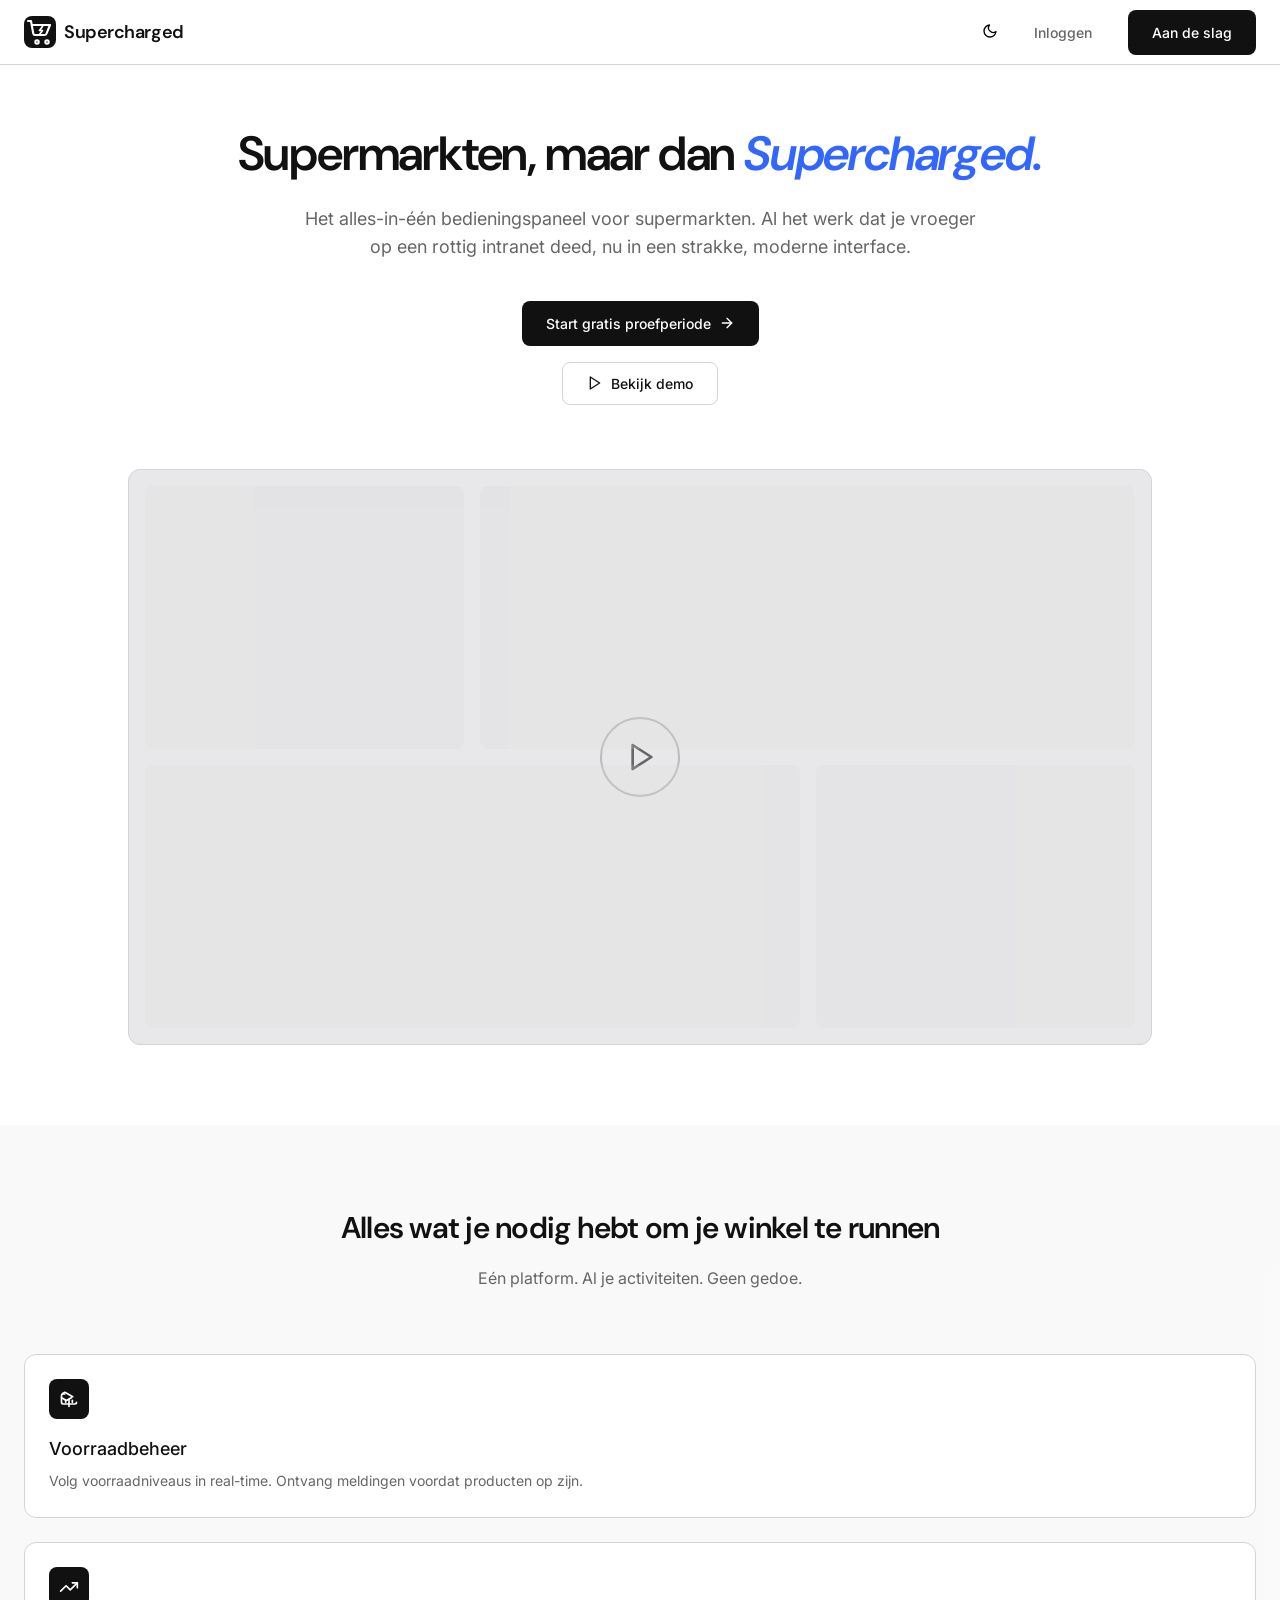
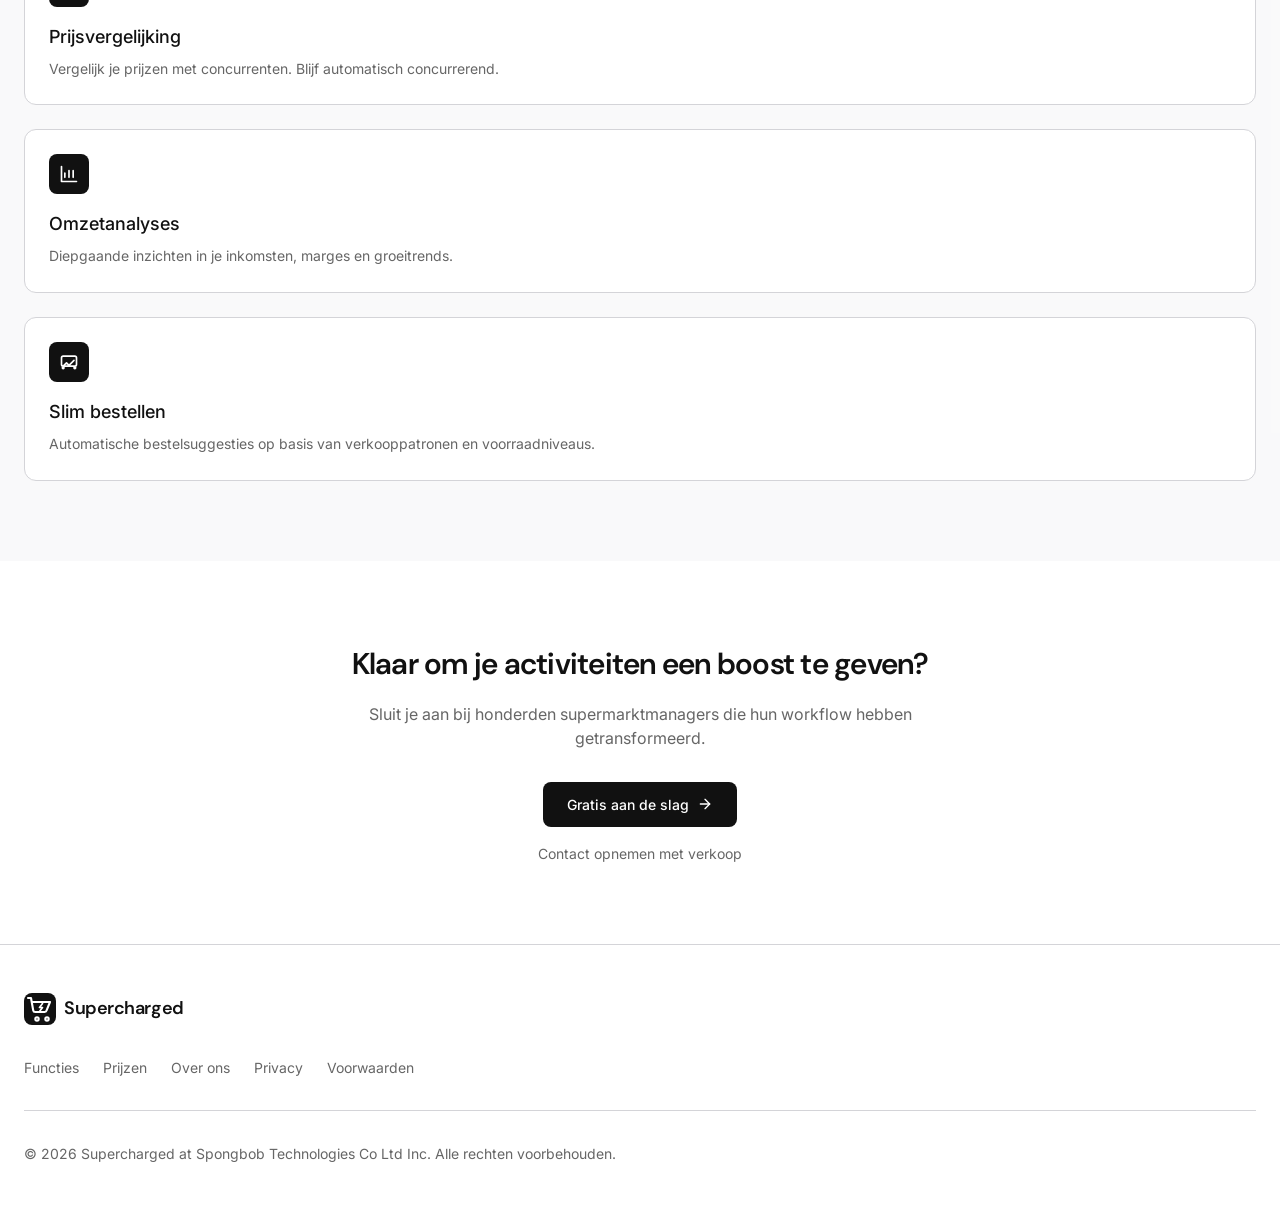
<file: index.html>
<!doctype html>
<html lang="nl">
    <head>
        <meta charset="UTF-8" />
        <meta name="viewport" content="width=device-width, initial-scale=1.0" />
        <title>Supercharged | Supermarkt Controlepaneel</title>
        <meta
            name="description"
            content="Het alles-in-één controlesysteem voor supermarktactiviteiten. Orderbeheer, prijsvergelijking, voorraadbeheer en analyses."
        />
        <link rel="preconnect" href="https://fonts.googleapis.com" />
        <link rel="preconnect" href="https://fonts.gstatic.com" crossorigin />
        <link
            href="https://fonts.googleapis.com/css2?family=Inter:wght@400;500;600;700&family=DM+Sans:wght@400;500;600;700&display=swap"
            rel="stylesheet"
        />
        <link rel="icon" type="image/svg+xml" href="/public/icon.svg">
        <link rel="stylesheet" href="style.css" />
        <link rel="stylesheet" href="public/landing.css" />
    </head>
    <body>
        <header class="site-header">
            <div class="inner">
                <a href="/" class="logo">
                    <span class="logo-icon">
                        <svg
                            width="32"
                            height="32"
                            viewBox="0 0 32 32"
                            fill="none"
                            stroke="currentColor"
                            stroke-width="2.1"
                            stroke-linecap="round"
                            stroke-linejoin="round"
                        >
                            <path
                                d="M4 5h3l2.2 12.3a2 2 0 0 0 2 1.7h9.4a2 2 0 0 0 2-1.6L26 9H8.5"
                            />
                            <circle cx="13" cy="26" r="1.7" />
                            <circle cx="23" cy="26" r="1.7" />
                            <path
                                d="M18.5 10.5l-3 4h3l-3 4"
                                stroke="currentColor"
                                stroke-width="1.7"
                            />
                        </svg>
                    </span>
                    <span class="logo-text">Supercharged</span>
                </a>

                <nav class="hidden md:flex items-center gap-8">
                    <a
                        href="#features"
                        class="text-sm text-muted-foreground hover-text-foreground"
                        >Functies</a
                    >
                    <a
                        href="#pricing"
                        class="text-sm text-muted-foreground hover-text-foreground"
                        >Prijzen</a
                    >
                    <a
                        href="#about"
                        class="text-sm text-muted-foreground hover-text-foreground"
                        >Over ons</a
                    >
                </nav>

                <div class="flex items-center gap-3">
                    <button
                        id="theme-toggle"
                        class="theme-toggle"
                        aria-label="Toggle theme"
                    >
                        <svg
                            width="16"
                            height="16"
                            viewBox="0 0 24 24"
                            fill="none"
                            stroke="currentColor"
                            stroke-width="2"
                            stroke-linecap="round"
                            stroke-linejoin="round"
                        >
                            <path
                                d="M21 12.79A9 9 0 1 1 11.21 3 7 7 0 0 0 21 12.79z"
                            />
                        </svg>
                    </button>
                    <a href="index.php" class="btn btn-ghost">Inloggen</a>
                    <a href="index.php" class="btn btn-primary">Aan de slag</a>
                </div>
            </div>
        </header>

        <main>
            <!-- Hero Section -->
            <section class="hero-section">
                <div class="max-w-7xl">
                    <div class="hero-content">
                        <h1 class="hero-title">
                            Supermarkten, maar dan <em>Supercharged.</em>
                        </h1>
                        <p class="hero-subtitle">
                            Het alles-in-één bedieningspaneel voor supermarkten.
                            Al het werk dat je vroeger op een rottig intranet
                            deed, nu in een strakke, moderne interface.
                        </p>
                        <div class="hero-actions">
                            <a href="index.php" class="btn btn-primary">
                                Start gratis proefperiode
                                <svg
                                    width="16"
                                    height="16"
                                    viewBox="0 0 24 24"
                                    fill="none"
                                    stroke="currentColor"
                                    stroke-width="2"
                                    stroke-linecap="round"
                                    stroke-linejoin="round"
                                >
                                    <path d="M5 12h14" />
                                    <path d="m12 5 7 7-7 7" />
                                </svg>
                            </a>
                            <button class="btn btn-outline">
                                <svg
                                    width="16"
                                    height="16"
                                    viewBox="0 0 24 24"
                                    fill="none"
                                    stroke="currentColor"
                                    stroke-width="2"
                                    stroke-linecap="round"
                                    stroke-linejoin="round"
                                >
                                    <polygon points="5 3 19 12 5 21 5 3" />
                                </svg>
                                Bekijk demo
                            </button>
                        </div>
                    </div>

                    <div class="hero-video">
                        <div class="video-placeholder">
                            <div class="video-play-btn">
                                <button class="circle">
                                    <svg
                                        viewBox="0 0 24 24"
                                        fill="none"
                                        stroke="currentColor"
                                        stroke-width="2"
                                        stroke-linecap="round"
                                        stroke-linejoin="round"
                                    >
                                        <polygon points="5 3 19 12 5 21 5 3" />
                                    </svg>
                                </button>
                            </div>
                            <div class="dashboard-preview">
                                <div class="grid">
                                    <div class="block"></div>
                                    <div class="block col-span-2"></div>
                                    <div class="block col-span-2"></div>
                                    <div class="block"></div>
                                </div>
                            </div>
                        </div>
                    </div>
                </div>
            </section>

            <!-- Features Section -->
            <section id="features" class="features-section">
                <div class="max-w-7xl">
                    <div class="features-header">
                        <h2 class="features-title">
                            Alles wat je nodig hebt om je winkel te runnen
                        </h2>
                        <p class="features-subtitle">
                            Eén platform. Al je activiteiten. Geen gedoe.
                        </p>
                    </div>

                    <div class="features-grid md:grid-cols-2 lg:grid-cols-4">
                        <div class="feature-card">
                            <div class="feature-icon">
                                <svg
                                    viewBox="0 0 24 24"
                                    fill="none"
                                    stroke="currentColor"
                                    stroke-width="2"
                                    stroke-linecap="round"
                                    stroke-linejoin="round"
                                >
                                    <path
                                        d="M16.5 9.4 7.55 4.24a1 1 0 0 0-1.1 0L4 5.68"
                                    />
                                    <path
                                        d="M21 16a2 2 0 0 1-2 2H5a2 2 0 0 1-2-2V8a2 2 0 0 1 2-2h2"
                                    />
                                    <path
                                        d="m3.06 10.46 5.3 3.08a1 1 0 0 0 1.1 0l5.3-3.08"
                                    />
                                    <path d="M12 12.76V21" />
                                    <path d="M8 16v-2.46" />
                                    <path d="M16 13.54V16" />
                                </svg>
                            </div>
                            <h3 class="feature-title">Voorraadbeheer</h3>
                            <p class="feature-desc">
                                Volg voorraadniveaus in real-time. Ontvang
                                meldingen voordat producten op zijn.
                            </p>
                        </div>

                        <div class="feature-card">
                            <div class="feature-icon">
                                <svg
                                    viewBox="0 0 24 24"
                                    fill="none"
                                    stroke="currentColor"
                                    stroke-width="2"
                                    stroke-linecap="round"
                                    stroke-linejoin="round"
                                >
                                    <polyline
                                        points="22 7 13.5 15.5 8.5 10.5 2 17"
                                    />
                                    <polyline points="16 7 22 7 22 13" />
                                </svg>
                            </div>
                            <h3 class="feature-title">Prijsvergelijking</h3>
                            <p class="feature-desc">
                                Vergelijk je prijzen met concurrenten. Blijf
                                automatisch concurrerend.
                            </p>
                        </div>

                        <div class="feature-card">
                            <div class="feature-icon">
                                <svg
                                    viewBox="0 0 24 24"
                                    fill="none"
                                    stroke="currentColor"
                                    stroke-width="2"
                                    stroke-linecap="round"
                                    stroke-linejoin="round"
                                >
                                    <path d="M3 3v18h18" />
                                    <path d="M7 16v-5" />
                                    <path d="M12 16v-8" />
                                    <path d="M17 16V8" />
                                </svg>
                            </div>
                            <h3 class="feature-title">Omzetanalyses</h3>
                            <p class="feature-desc">
                                Diepgaande inzichten in je inkomsten, marges en
                                groeitrends.
                            </p>
                        </div>

                        <div class="feature-card">
                            <div class="feature-icon">
                                <svg
                                    viewBox="0 0 24 24"
                                    fill="none"
                                    stroke="currentColor"
                                    stroke-width="2"
                                    stroke-linecap="round"
                                    stroke-linejoin="round"
                                >
                                    <path
                                        d="M5 17h14M5 17a2 2 0 0 1-2-2V7a2 2 0 0 1 2-2h14a2 2 0 0 1 2 2v8a2 2 0 0 1-2 2M5 17l4-4 3 3 6-6"
                                    />
                                    <circle cx="5" cy="19" r="1" />
                                    <circle cx="19" cy="19" r="1" />
                                </svg>
                            </div>
                            <h3 class="feature-title">Slim bestellen</h3>
                            <p class="feature-desc">
                                Automatische bestelsuggesties op basis van
                                verkooppatronen en voorraadniveaus.
                            </p>
                        </div>
                    </div>
                </div>
            </section>

            <!-- CTA Section -->
            <section class="cta-section">
                <div class="cta-content">
                    <h2 class="cta-title">
                        Klaar om je activiteiten een boost te geven?
                    </h2>
                    <p class="cta-subtitle">
                        Sluit je aan bij honderden supermarktmanagers die hun
                        workflow hebben getransformeerd.
                    </p>
                    <div class="cta-actions">
                        <a href="index.php" class="btn btn-primary">
                            Gratis aan de slag
                            <svg
                                width="16"
                                height="16"
                                viewBox="0 0 24 24"
                                fill="none"
                                stroke="currentColor"
                                stroke-width="2"
                                stroke-linecap="round"
                                stroke-linejoin="round"
                            >
                                <path d="M5 12h14" />
                                <path d="m12 5 7 7-7 7" />
                            </svg>
                        </a>
                        <a href="#" class="cta-link">Contact opnemen met verkoop</a>
                    </div>
                </div>
            </section>
        </main>

        <footer class="site-footer">
            <div class="footer-inner">
                <div class="footer-top">
                    <a href="/" class="logo">
                        <span class="logo-icon">
                            <svg
                                width="32"
                                height="32"
                                viewBox="0 0 32 32"
                                fill="none"
                                stroke="currentColor"
                                stroke-width="2.1"
                                stroke-linecap="round"
                                stroke-linejoin="round"
                            >
                                <path
                                    d="M4 5h3l2.2 12.3a2 2 0 0 0 2 1.7h9.4a2 2 0 0 0 2-1.6L26 9H8.5"
                                />
                                <circle cx="13" cy="26" r="1.7" />
                                <circle cx="23" cy="26" r="1.7" />
                                <path
                                    d="M18.5 10.5l-3 4h3l-3 4"
                                    stroke="currentColor"
                                    stroke-width="1.7"
                                />
                            </svg>
                        </span>
                        <span class="logo-text">Supercharged</span>
                    </a>

                    <nav class="footer-nav">
                        <a href="#features">Functies</a>
                        <a href="#pricing">Prijzen</a>
                        <a href="#about">Over ons</a>
                        <a href="#">Privacy</a>
                        <a href="#">Voorwaarden</a>
                    </nav>
                </div>

                <div class="footer-bottom">
                    <p>&copy; 2026 Supercharged at Spongbob Technologies Co Ltd Inc. Alle rechten voorbehouden.</p>
                </div>
            </div>
        </footer>

        <script src="script.js"></script>
    </body>
</html>
</file>
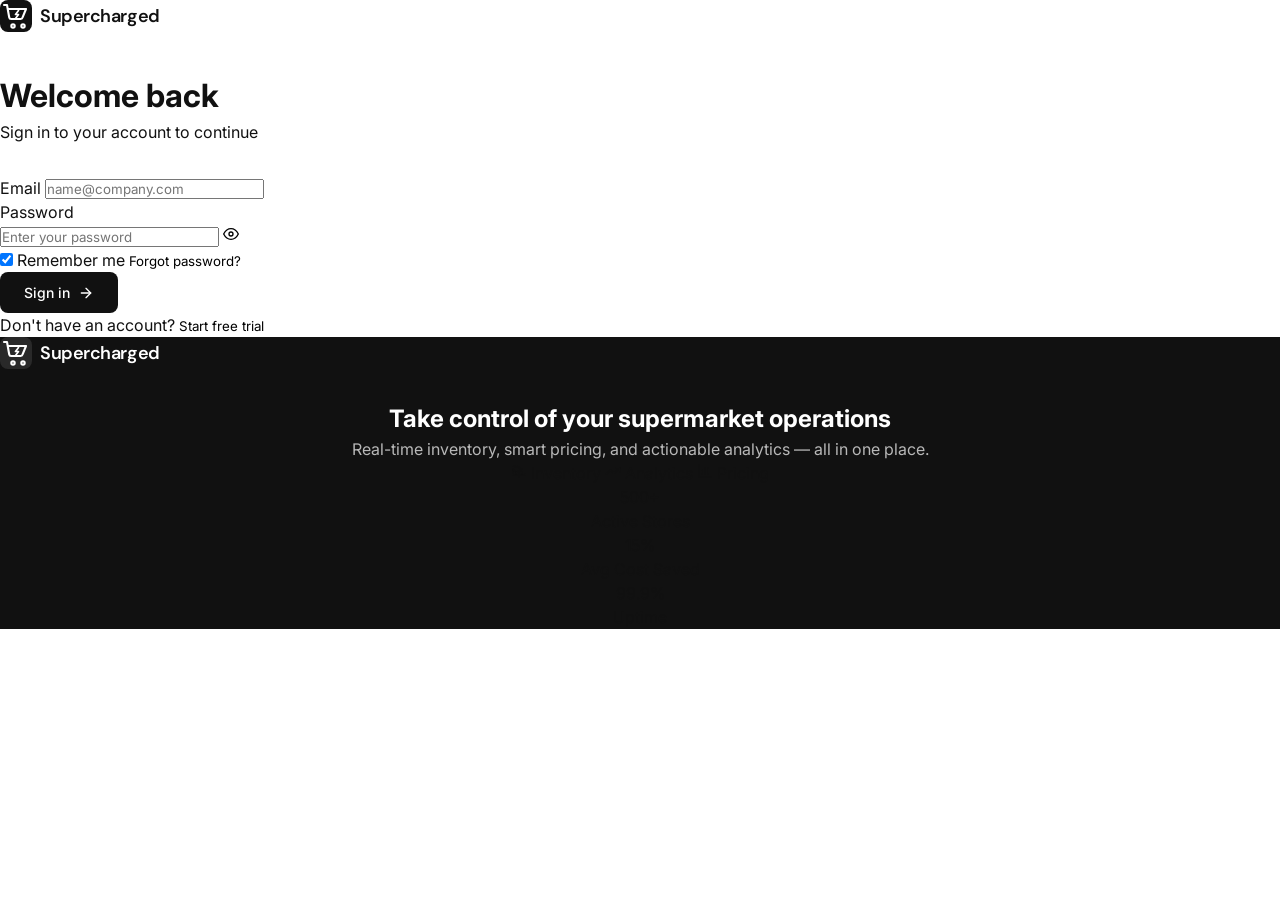
<file: login.html>
<!doctype html>
<html lang="en">
    <head>
        <meta charset="UTF-8" />
        <meta name="viewport" content="width=device-width, initial-scale=1.0" />
        <title>Sign In | Supercharged</title>
        <link rel="icon" type="image/svg+xml" href="public/icon.svg" />
        <link rel="shortcut icon" href="public/icon.svg" />
        <link rel="preconnect" href="https://fonts.googleapis.com" />
        <link rel="preconnect" href="https://fonts.gstatic.com" crossorigin />
        <link
            href="https://fonts.googleapis.com/css2?family=Inter:wght@400;500;600;700&family=DM+Sans:wght@400;500;600;700&display=swap"
            rel="stylesheet"
        />
        <link rel="stylesheet" href="style.css" />
    </head>
    <body>
        <div class="login-split">
            <!-- Left Panel - Form -->
            <div class="login-panel login-panel-left">
                <div class="login-form-wrap">
                    <div class="mb-10">
                        <a href="/" class="logo">
                            <span class="logo-icon">
                                <svg
                                    width="32"
                                    height="32"
                                    viewBox="0 0 32 32"
                                    fill="none"
                                    stroke="currentColor"
                                    stroke-width="2.1"
                                    stroke-linecap="round"
                                    stroke-linejoin="round"
                                >
                                    <path
                                        d="M4 5h3l2.2 12.3a2 2 0 0 0 2 1.7h9.4a2 2 0 0 0 2-1.6L26 9H8.5"
                                    />
                                    <circle cx="13" cy="26" r="1.7" />
                                    <circle cx="23" cy="26" r="1.7" />
                                    <path
                                        d="M18.5 10.5l-3 4h3l-3 4"
                                        stroke="currentColor"
                                        stroke-width="1.7"
                                    />
                                </svg>
                            </span>
                            <span class="logo-text">Supercharged</span>
                        </a>
                    </div>

                    <div class="mb-8">
                        <h1 class="login-title">Welcome back</h1>
                        <p class="login-desc">
                            Sign in to your account to continue
                        </p>
                    </div>

                    <form class="login-form">
                        <div class="form-group">
                            <label for="email" class="form-label">Email</label>
                            <input
                                id="email"
                                type="email"
                                class="form-input"
                                placeholder="name@company.com"
                                required
                            />
                        </div>

                        <div class="form-group">
                            <label for="password" class="form-label"
                                >Password</label
                            >
                            <div class="input-wrapper">
                                <input
                                    id="password"
                                    type="password"
                                    class="form-input"
                                    placeholder="Enter your password"
                                    required
                                />
                                <button
                                    type="button"
                                    class="input-toggle toggle-password"
                                    aria-label="Toggle password visibility"
                                >
                                    <span class="eye-open hidden">
                                        <svg
                                            width="16"
                                            height="16"
                                            viewBox="0 0 24 24"
                                            fill="none"
                                            stroke="currentColor"
                                            stroke-width="2"
                                            stroke-linecap="round"
                                            stroke-linejoin="round"
                                        >
                                            <path
                                                d="M17.94 17.94A10.07 10.07 0 0 1 12 20c-7 0-11-8-11-8a18.45 18.45 0 0 1 5.06-5.94M9.9 4.24A9.12 9.12 0 0 1 12 4c7 0 11 8 11 8a18.5 18.5 0 0 1-2.16 3.19m-6.72-1.07a3 3 0 1 1-4.24-4.24"
                                            />
                                            <line
                                                x1="1"
                                                y1="1"
                                                x2="23"
                                                y2="23"
                                            />
                                        </svg>
                                    </span>
                                    <span class="eye-closed">
                                        <svg
                                            width="16"
                                            height="16"
                                            viewBox="0 0 24 24"
                                            fill="none"
                                            stroke="currentColor"
                                            stroke-width="2"
                                            stroke-linecap="round"
                                            stroke-linejoin="round"
                                        >
                                            <path
                                                d="M1 12s4-8 11-8 11 8 11 8-4 8-11 8-11-8-11-8z"
                                            />
                                            <circle cx="12" cy="12" r="3" />
                                        </svg>
                                    </span>
                                </button>
                            </div>
                        </div>

                        <div class="form-row">
                            <label class="checkbox-label">
                                <input type="checkbox" checked />
                                <span>Remember me</span>
                            </label>
                            <button type="button" class="forgot-link">
                                Forgot password?
                            </button>
                        </div>

                        <button
                            type="submit"
                            class="btn btn-primary btn-block btn-submit"
                        >
                            Sign in
                            <svg
                                width="16"
                                height="16"
                                viewBox="0 0 24 24"
                                fill="none"
                                stroke="currentColor"
                                stroke-width="2"
                                stroke-linecap="round"
                                stroke-linejoin="round"
                            >
                                <path d="M5 12h14" />
                                <path d="m12 5 7 7-7 7" />
                            </svg>
                        </button>
                    </form>

                    <p class="form-footer">
                        Don't have an account? <button>Start free trial</button>
                    </p>
                </div>
            </div>

            <!-- Right Panel - Branded Dark -->
            <div
                class="branded-panel"
                style="background-color: var(--foreground)"
            >
                <div class="dot-pattern">
                    <div></div>
                </div>

                <div class="branded-content text-center">
                    <div class="mb-8">
                        <a href="/" class="logo">
                            <span class="logo-icon white">
                                <svg
                                    width="32"
                                    height="32"
                                    viewBox="0 0 32 32"
                                    fill="none"
                                    stroke="currentColor"
                                    stroke-width="2.1"
                                    stroke-linecap="round"
                                    stroke-linejoin="round"
                                >
                                    <path
                                        d="M4 5h3l2.2 12.3a2 2 0 0 0 2 1.7h9.4a2 2 0 0 0 2-1.6L26 9H8.5"
                                    />
                                    <circle cx="13" cy="26" r="1.7" />
                                    <circle cx="23" cy="26" r="1.7" />
                                    <path
                                        d="M18.5 10.5l-3 4h3l-3 4"
                                        stroke="currentColor"
                                        stroke-width="1.7"
                                    />
                                </svg>
                            </span>
                            <span class="logo-text white">Supercharged</span>
                        </a>
                    </div>

                    <h2 style="color: #ffffff">
                        Take control of your supermarket operations
                    </h2>
                    <p style="color: rgba(255, 255, 255, 0.7)">
                        Real-time inventory, smart pricing, and actionable
                        analytics — all in one place.
                    </p>

                    <div class="pills">
                        <span class="pill pill-white">
                            <svg
                                width="16"
                                height="16"
                                viewBox="0 0 24 24"
                                fill="none"
                                stroke="currentColor"
                                stroke-width="2"
                                stroke-linecap="round"
                                stroke-linejoin="round"
                            >
                                <path
                                    d="M16.5 9.4 7.55 4.24a1 1 0 0 0-1.1 0L4 5.68"
                                />
                                <path
                                    d="M21 16a2 2 0 0 1-2 2H5a2 2 0 0 1-2-2V8a2 2 0 0 1 2-2h2"
                                />
                                <path
                                    d="m3.06 10.46 5.3 3.08a1 1 0 0 0 1.1 0l5.3-3.08"
                                />
                                <path d="M12 12.76V21" />
                                <path d="M8 16v-2.46" />
                                <path d="M16 13.54V16" />
                            </svg>
                            Inventory
                        </span>
                        <span class="pill pill-white">
                            <svg
                                width="16"
                                height="16"
                                viewBox="0 0 24 24"
                                fill="none"
                                stroke="currentColor"
                                stroke-width="2"
                                stroke-linecap="round"
                                stroke-linejoin="round"
                            >
                                <polyline
                                    points="22 7 13.5 15.5 8.5 10.5 2 17"
                                />
                                <polyline points="16 7 22 7 22 13" />
                            </svg>
                            Analytics
                        </span>
                        <span class="pill pill-white">
                            <svg
                                width="16"
                                height="16"
                                viewBox="0 0 24 24"
                                fill="none"
                                stroke="currentColor"
                                stroke-width="2"
                                stroke-linecap="round"
                                stroke-linejoin="round"
                            >
                                <path d="M3 3v18h18" />
                                <path d="M7 16v-5" />
                                <path d="M12 16v-8" />
                                <path d="M17 16V8" />
                            </svg>
                            Pricing
                        </span>
                    </div>

                    <div class="stats-grid">
                        <div>
                            <div class="stat-value">500+</div>
                            <div class="stat-label">Active Stores</div>
                        </div>
                        <div>
                            <div class="stat-value">15%</div>
                            <div class="stat-label">Avg Cost Saved</div>
                        </div>
                        <div>
                            <div class="stat-value">99.9%</div>
                            <div class="stat-label">Uptime</div>
                        </div>
                    </div>
                </div>
            </div>
        </div>

        <script src="script.js"></script>
    </body>
</html>
</file>
<file: style.css>
/* ========== DESIGN TOKENS ========== */
:root {
    --background: #ffffff;
    --foreground: #111111;
    --card: #fafafa;
    --card-foreground: #111111;
    --primary: #3366ff;
    --primary-foreground: #ffffff;
    --secondary: #f4f4f5;
    --secondary-foreground: #111111;
    --muted: #e8e8ea;
    --muted-foreground: #666666;
    --accent: #3366ff;
    --accent-foreground: #ffffff;
    --destructive: #dc2626;
    --destructive-foreground: #ffffff;
    --border: #d4d4d8;
    --input: #e4e4e7;
    --ring: #3366ff;
    --radius: 0.5rem;
    --sidebar: #fafafa;
    --sidebar-foreground: #111111;
    --sidebar-border: #d4d4d8;
    --font-sans: "Inter", system-ui, -apple-system, sans-serif;
    --font-heading: "DM Sans", "Inter", system-ui, -apple-system, sans-serif;
}

.dark {
    --background: #111111;
    --foreground: #fafafa;
    --card: #1a1a1a;
    --card-foreground: #fafafa;
    --primary: #5588ff;
    --primary-foreground: #ffffff;
    --secondary: #1e1e1e;
    --secondary-foreground: #fafafa;
    --muted: #2e2e2e;
    --muted-foreground: #888888;
    --accent: #5588ff;
    --accent-foreground: #ffffff;
    --destructive: #ef4444;
    --destructive-foreground: #ffffff;
    --border: #333333;
    --input: #2e2e2e;
    --ring: #5588ff;
    --sidebar: #1a1a1a;
    --sidebar-foreground: #fafafa;
    --sidebar-border: #333333;
}

/* ========== RESET & BASE ========== */
*,
*::before,
*::after {
    box-sizing: border-box;
    margin: 0;
    padding: 0;
}

html {
    scroll-behavior: smooth;
    -webkit-font-smoothing: antialiased;
    -moz-osx-font-smoothing: grayscale;
}

body {
    font-family: var(--font-sans);
    background-color: var(--background);
    color: var(--foreground);
    line-height: 1.5;
    min-height: 100vh;
}

img {
    max-width: 100%;
    display: block;
}

a {
    color: inherit;
    text-decoration: none;
}

button {
    cursor: pointer;
    font-family: inherit;
    border: none;
    background: none;
}

input {
    font-family: inherit;
}

/* ========== UTILITY CLASSES ========== */
.max-w-7xl {
    max-width: 80rem;
    margin-left: auto;
    margin-right: auto;
}
.max-w-5xl {
    max-width: 64rem;
    margin-left: auto;
    margin-right: auto;
}
.max-w-4xl {
    max-width: 56rem;
    margin-left: auto;
    margin-right: auto;
}
.max-w-2xl {
    max-width: 42rem;
}
.max-w-xl {
    max-width: 36rem;
}
.max-w-md {
    max-width: 28rem;
}
.max-w-lg {
    max-width: 32rem;
}
.mx-auto {
    margin-left: auto;
    margin-right: auto;
}
.text-center {
    text-align: center;
}
.text-left {
    text-align: left;
}

.flex {
    display: flex;
}
.flex-col {
    flex-direction: column;
}
.flex-wrap {
    flex-wrap: wrap;
}
.items-center {
    align-items: center;
}
.items-start {
    align-items: flex-start;
}
.justify-center {
    justify-content: center;
}
.justify-between {
    justify-content: space-between;
}
.gap-2 {
    gap: 0.5rem;
}
.gap-3 {
    gap: 0.75rem;
}
.gap-4 {
    gap: 1rem;
}
.gap-5 {
    gap: 1.25rem;
}
.gap-6 {
    gap: 1.5rem;
}
.gap-8 {
    gap: 2rem;
}
.space-y-4 > * + * {
    margin-top: 1rem;
}
.space-y-5 > * + * {
    margin-top: 1.25rem;
}

.grid {
    display: grid;
}
.grid-cols-2 {
    grid-template-columns: repeat(2, 1fr);
}
.grid-cols-3 {
    grid-template-columns: repeat(3, 1fr);
}

.hidden {
    display: none;
}

.relative {
    position: relative;
}
.absolute {
    position: absolute;
}
.fixed {
    position: fixed;
}
.inset-0 {
    top: 0;
    right: 0;
    bottom: 0;
    left: 0;
}
.top-0 {
    top: 0;
}
.left-0 {
    left: 0;
}
.right-0 {
    right: 0;
}
.z-10 {
    z-index: 10;
}
.z-50 {
    z-index: 50;
}

.w-full {
    width: 100%;
}
.h-full {
    height: 100%;
}
.min-h-screen {
    min-height: 100vh;
}

.px-2 {
    padding-left: 0.5rem;
    padding-right: 0.5rem;
}
.px-4 {
    padding-left: 1rem;
    padding-right: 1rem;
}
.px-6 {
    padding-left: 1.5rem;
    padding-right: 1.5rem;
}
.px-8 {
    padding-left: 2rem;
    padding-right: 2rem;
}
.py-2 {
    padding-top: 0.5rem;
    padding-bottom: 0.5rem;
}
.py-3 {
    padding-top: 0.75rem;
    padding-bottom: 0.75rem;
}
.py-12 {
    padding-top: 3rem;
    padding-bottom: 3rem;
}
.py-20 {
    padding-top: 5rem;
    padding-bottom: 5rem;
}
.p-6 {
    padding: 1.5rem;
}
.p-16 {
    padding: 4rem;
}

.pt-8 {
    padding-top: 2rem;
}
.pt-32 {
    padding-top: 8rem;
}
.pb-20 {
    padding-bottom: 5rem;
}
.pr-12 {
    padding-right: 3rem;
}

.mt-1 {
    margin-top: 0.25rem;
}
.mt-2 {
    margin-top: 0.5rem;
}
.mt-4 {
    margin-top: 1rem;
}
.mt-6 {
    margin-top: 1.5rem;
}
.mt-8 {
    margin-top: 2rem;
}
.mt-10 {
    margin-top: 2.5rem;
}
.mt-12 {
    margin-top: 3rem;
}
.mt-16 {
    margin-top: 4rem;
}
.mb-2 {
    margin-bottom: 0.5rem;
}
.mb-4 {
    margin-bottom: 1rem;
}
.mb-8 {
    margin-bottom: 2rem;
}
.mb-10 {
    margin-bottom: 2.5rem;
}
.mb-12 {
    margin-bottom: 3rem;
}
.mb-16 {
    margin-bottom: 4rem;
}

.overflow-hidden {
    overflow: hidden;
}

/* ========== TYPOGRAPHY ========== */
.font-heading {
    font-family: var(--font-heading);
}
.font-sans {
    font-family: var(--font-sans);
}
.font-medium {
    font-weight: 500;
}
.font-semibold {
    font-weight: 600;
}
.text-xs {
    font-size: 0.75rem;
    line-height: 1rem;
}
.text-sm {
    font-size: 0.875rem;
    line-height: 1.25rem;
}
.text-lg {
    font-size: 1.125rem;
    line-height: 1.75rem;
}
.text-3xl {
    font-size: 1.875rem;
    line-height: 2.25rem;
}
.text-4xl {
    font-size: 2.25rem;
    line-height: 2.5rem;
}
.text-5xl {
    font-size: 3rem;
    line-height: 1.1;
}
.leading-tight {
    line-height: 1.25;
}
.leading-relaxed {
    line-height: 1.625;
}
.tracking-tight {
    letter-spacing: -0.025em;
}
.italic {
    font-style: italic;
}
.uppercase {
    text-transform: uppercase;
}

.text-background {
    color: var(--background);
}
.text-foreground {
    color: var(--foreground);
}
.text-primary {
    color: var(--primary);
}
.text-muted-foreground {
    color: var(--muted-foreground);
}
.text-white {
    color: #ffffff;
}

.border {
    border: 1px solid var(--border);
}
.border-b {
    border-bottom: 1px solid var(--border);
}
.border-t {
    border-top: 1px solid var(--border);
}
.border-border {
    border-color: var(--border);
}
.border-foreground\/20 {
    border-color: color-mix(in srgb, var(--foreground) 20%, transparent);
}
.border-background\/20 {
    border-color: color-mix(in srgb, var(--background) 20%, transparent);
}
.border-background\/30 {
    border-color: color-mix(in srgb, var(--background) 30%, transparent);
}

.rounded-md {
    border-radius: var(--radius);
}
.rounded-lg {
    border-radius: calc(var(--radius) + 0.25rem);
}
.rounded-full {
    border-radius: 9999px;
}

/* ========== HEADER ========== */
.site-header {
    position: fixed;
    top: 0;
    left: 0;
    right: 0;
    z-index: 50;
    background-color: color-mix(in srgb, var(--background) 80%, transparent);
    backdrop-filter: blur(8px);
    -webkit-backdrop-filter: blur(8px);
    border-bottom: 1px solid var(--border);
}

.site-header .inner {
    max-width: 80rem;
    margin: 0 auto;
    padding: 0 1.5rem;
    height: 4rem;
    display: flex;
    align-items: center;
    justify-content: space-between;
}

.logo {
    display: flex;
    align-items: center;
    gap: 0.5rem;
}

.logo-icon {
    display: flex;
    align-items: center;
    justify-content: center;
    width: 2rem;
    height: 2rem;
    border-radius: var(--radius);
    background-color: var(--foreground);
    color: var(--background);
}

.logo-icon.white {
    background-color: rgba(255, 255, 255, 0.1);
    color: #ffffff;
}

.logo-text {
    font-family: var(--font-heading);
    font-size: 1.125rem;
    font-weight: 600;
    letter-spacing: -0.025em;
    color: var(--foreground);
}

.logo-text.white {
  color: #ffffff;
}

.nav-link {
  font-size: 0.875rem;
  color: var(--muted-foreground);
  text-decoration: none;
  transition: color 0.2s;
}

.nav-link:hover {
  color: var(--foreground);
}

.nav-link--active {
  color: var(--foreground);
  font-weight: 500;
}

/* ========== BUTTONS ========== */
.btn {
    display: inline-flex;
    align-items: center;
    gap: 0.5rem;
    padding: 0.75rem 1.5rem;
    border-radius: var(--radius);
    font-weight: 500;
    font-size: 0.875rem;
    transition: all 0.2s;
    border: none;
    cursor: pointer;
    font-family: inherit;
}

.btn-primary {
    background-color: var(--foreground);
    color: var(--background);
}

.btn-primary:hover {
    opacity: 0.9;
}

.btn-outline {
    background: transparent;
    color: var(--foreground);
    border: 1px solid var(--border);
}

.btn-outline:hover {
    background-color: var(--secondary);
}

.btn-ghost {
    background: transparent;
    color: var(--muted-foreground);
}

.btn-ghost:hover {
    color: var(--foreground);
}

.btn:disabled {
    opacity: 0.5;
    cursor: not-allowed;
}

/* ========== FOOTER ========== */
.site-footer {
    border-top: 1px solid var(--border);
    padding: 3rem 1.5rem;
}

.footer-inner {
    max-width: 80rem;
    margin: 0 auto;
}

.footer-top {
    display: flex;
    flex-direction: column;
    align-items: flex-start;
    gap: 2rem;
}

.footer-nav {
    display: flex;
    flex-wrap: wrap;
    align-items: center;
    gap: 1.5rem;
    font-size: 0.875rem;
    color: var(--muted-foreground);
}

.footer-nav a:hover {
    color: var(--foreground);
}

.footer-bottom {
    margin-top: 2rem;
    padding-top: 2rem;
    border-top: 1px solid var(--border);
}

.footer-bottom p {
    font-size: 0.875rem;
    color: var(--muted-foreground);
}

/* ========== HEADER RIGHT ========== */
.header-right {
    display: flex;
    align-items: center;
    gap: 0.75rem;
}

.header-user {
    display: flex;
    align-items: center;
    gap: 0.75rem;
}

.header-user__name {
    font-size: 0.875rem;
    color: var(--muted-foreground);
}

/* ========== MOBILE NAV ========== */
.mobile-menu-toggle {
    display: none;
    background: none;
    border: 1px solid var(--border);
    border-radius: var(--radius);
    padding: 0.5rem;
    cursor: pointer;
    color: var(--foreground);
}

.mobile-nav {
    display: none;
    flex-direction: column;
    gap: 0.25rem;
    padding: 0.75rem 1.5rem 1rem;
    border-top: 1px solid var(--border);
    background: var(--background);
}

.mobile-nav--open {
    display: flex;
}

.mobile-nav .nav-link {
    padding: 0.5rem 0;
    font-size: 0.95rem;
}

.mobile-nav__footer {
    display: flex;
    align-items: center;
    justify-content: space-between;
    padding-top: 0.75rem;
    margin-top: 0.5rem;
    border-top: 1px solid var(--border);
}

.nav-desktop {
    display: flex;
    align-items: center;
    gap: 1.5rem;
}

/* ========== MAIN CONTENT ========== */
.main-content {
    padding-top: 5rem;
    min-height: calc(100vh - 10rem);
}

/* ========== PERSONEEL SIDEBAR LAYOUT ========== */
.personeel-layout {
  display: flex;
  gap: 2rem;
  max-width: 80rem;
  margin: 0 auto;
  align-items: flex-start;
  padding: 2rem 1.5rem 4rem;
}

.personeel-sidebar {
  flex-shrink: 0;
  width: 260px;
  position: sticky;
  top: 5rem;
  max-height: calc(100vh - 6rem);
  overflow-y: auto;
}

.personeel-sidebar .detail-card {
  padding: 1rem;
}

.personeel-main {
  flex: 1;
  min-width: 0;
}

@media (max-width: 767px) {
  .personeel-layout {
    flex-direction: column;
    padding: 1rem 1rem 2rem;
    gap: 1rem;
  }
  .personeel-sidebar {
    position: static;
    width: 100%;
    max-height: none;
  }
}

/* ========== RESPONSIVE ========== */
@media (max-width: 767px) {
    .nav-desktop {
        display: none;
    }

    .header-user__name {
        display: none;
    }

    .btn-logout {
        display: none;
    }

    .mobile-menu-toggle {
        display: flex;
        align-items: center;
        justify-content: center;
    }

    .site-header .inner {
        padding: 0 1rem;
    }

    .main-content {
        padding-top: 4rem;
    }

    .px-6 {
        padding-left: 1rem !important;
        padding-right: 1rem !important;
    }

    h1.text-3xl {
        font-size: 1.5rem;
        line-height: 1.8rem;
    }

    .text-3xl {
        font-size: 1.5rem;
        line-height: 1.8rem;
    }

    .flex.items-center.justify-between {
        flex-direction: column;
        align-items: flex-start;
        gap: 0.75rem;
    }

    .data-table {
        font-size: 0.8rem;
    }

    .data-table th,
    .data-table td {
        padding: 0.5rem 0.6rem;
    }

    .data-table .actions {
        white-space: nowrap;
    }

    .data-table td:nth-child(5),
    .data-table th:nth-child(5),
    .data-table td:nth-child(6),
    .data-table th:nth-child(6) {
        display: none;
    }

    .orders-status-filters {
        overflow-x: auto;
        -webkit-overflow-scrolling: touch;
        padding-bottom: 0.5rem;
    }

    .orders-status-filters {
        flex-wrap: nowrap;
    }

    .detail-card {
        padding: 1rem;
    }

    .detail-list {
        grid-template-columns: 1fr;
        gap: 0.25rem;
    }

    .detail-list dt {
        margin-top: 0.5rem;
    }

    .flash {
        margin: 0 0.5rem;
        top: 4.5rem;
        font-size: 0.8rem;
    }
}

}

@media (min-width: 768px) {
    .footer-top {
        flex-direction: row;
        align-items: center;
    }

}

@media (min-width: 1024px) {

}

}

/* ========== FLASH MESSAGES ========== */
.flash {
    position: fixed;
    top: 5rem;
    left: 50%;
    transform: translateX(-50%);
    z-index: 100;
    padding: 0.75rem 1.5rem;
    border-radius: var(--radius);
    font-size: 0.875rem;
    font-weight: 500;
    box-shadow: 0 4px 12px rgba(0,0,0,0.1);
    max-width: 90vw;
    text-align: center;
    animation: flash-in 0.3s ease;
}

@keyframes flash-in {
    from { opacity: 0; transform: translateX(-50%) translateY(-0.5rem); }
    to { opacity: 1; transform: translateX(-50%) translateY(0); }
}

.flash--success {
    background: #f0fdf4;
    border: 1px solid #86efac;
    color: #166534;
}

.flash--error {
    background: #fef2f2;
    border: 1px solid #fecaca;
    color: #991b1b;
}

/* ========== ORDERS STATUS FILTERS ========== */
.orders-status-filters {
    display: flex;
    gap: 0.5rem;
    flex-wrap: wrap;
    margin-bottom: 1.5rem;
}

/* ========== TABLES ========== */
.table-wrap {
    overflow-x: auto;
    border: 1px solid var(--border);
    border-radius: var(--radius);
    background: var(--background);
}

.data-table {
    width: 100%;
    border-collapse: collapse;
    font-size: 0.875rem;
}

.data-table th {
    text-align: left;
    padding: 0.75rem 1rem;
    font-weight: 600;
    color: var(--muted-foreground);
    border-bottom: 1px solid var(--border);
    background: var(--secondary);
    white-space: nowrap;
}

.data-table td {
    padding: 0.75rem 1rem;
    border-bottom: 1px solid var(--border);
    color: var(--foreground);
    vertical-align: middle;
}

.data-table tfoot td {
    padding: 0.75rem 1rem;
    border-top: 2px solid var(--border);
    border-bottom: none;
    color: var(--foreground);
    font-weight: 600;
}

.data-table tr:last-child td {
    border-bottom: none;
}

.data-table tr:hover td {
    background: color-mix(in srgb, var(--secondary) 40%, transparent);
}

.empty-state {
    text-align: center;
    padding: 3rem !important;
    color: var(--muted-foreground);
}

/* ========== BADGES ========== */
.badge {
    display: inline-block;
    padding: 0.2rem 0.6rem;
    border-radius: 9999px;
    font-size: 0.7rem;
    font-weight: 500;
    white-space: nowrap;
    vertical-align: middle;
}

.badge--success { background: #f0fdf4; color: #166534; }
.badge--warning { background: #fef3c7; color: #92400e; }
.badge--danger  { background: #fef2f2; color: #991b1b; }
.badge--info    { background: #eff6ff; color: #1e40af; }

.status-badge {
    display: inline-block;
    padding: 0.2rem 0.6rem;
    border-radius: 9999px;
    font-size: 0.75rem;
    font-weight: 500;
}

.status-badge--pending   { background: #fef3c7; color: #92400e; }
.status-badge--confirmed { background: #dbeafe; color: #1e40af; }
.status-badge--shipped   { background: #e0e7ff; color: #3730a3; }
.status-badge--delivered { background: #f0fdf4; color: #166534; }
.status-badge--cancelled { background: #fef2f2; color: #991b1b; }

/* ========== STOCK INDICATORS ========== */
.stock-badge {
    display: inline-block;
    padding: 0.15rem 0.5rem;
    border-radius: 9999px;
    font-weight: 600;
    font-size: 0.8rem;
}

.stock-badge--low   { background: #fef3c7; color: #92400e; }
.stock-badge--empty { background: #fef2f2; color: #991b1b; }

.stock-indicator {
    display: inline-block;
    padding: 0.15rem 0.5rem;
    border-radius: 9999px;
    font-weight: 600;
    font-size: 0.8rem;
    background: #f0fdf4;
    color: #166534;
}

.stock-indicator--low { background: #fef3c7; color: #92400e; }

/* ========== ICON BUTTONS ========== */
.btn-icon {
    display: inline-flex;
    align-items: center;
    justify-content: center;
    width: 1.75rem;
    height: 1.75rem;
    border-radius: var(--radius);
    color: var(--muted-foreground);
    transition: all 0.15s;
    background: none;
    border: none;
    cursor: pointer;
}

.btn-icon:hover { background: var(--secondary); color: var(--foreground); }
.btn-icon--danger:hover { background: #fef2f2; color: #dc2626; }

.btn-sm { padding: 0.35rem 0.75rem; font-size: 0.8rem; }

/* ========== TABLE COLUMN HELPERS ========== */
.actions       { white-space: nowrap; }
.font-mono     { font-family: monospace; }
.price         { font-weight: 600; white-space: nowrap; }
.barcode       { font-family: monospace; font-size: 0.8rem; color: var(--muted-foreground); }

.product-link,
.product-name {
    color: var(--foreground);
    text-decoration: none;
    font-weight: 500;
}

.product-link:hover,
.product-name:hover { color: var(--primary); }

/* ========== DETAIL CARDS ========== */
.detail-card {
    background: var(--background);
    border: 1px solid var(--border);
    border-radius: calc(var(--radius) + 0.25rem);
    padding: 1.5rem;
}

.detail-card__title {
    font-size: 0.875rem;
    font-weight: 600;
    color: var(--muted-foreground);
    text-transform: uppercase;
    letter-spacing: 0.05em;
    margin-bottom: 1.25rem;
}

.detail-list {
    display: grid;
    grid-template-columns: auto 1fr;
    gap: 0.5rem 1rem;
    font-size: 0.875rem;
}

.detail-list dt { color: var(--muted-foreground); font-weight: 500; }
.detail-list dd { color: var(--foreground); }

/* ========== FORM CARDS ========== */
.form-card,
.card-form {
    background: var(--background);
    border: 1px solid var(--border);
    border-radius: calc(var(--radius) + 0.25rem);
    padding: 2rem;
}

.form-grid {
    display: grid;
    grid-template-columns: 1fr 1fr;
    gap: 1.25rem;
}

.field {
    display: flex;
    flex-direction: column;
    gap: 0.35rem;
}

.field__label {
    font-size: 0.85rem;
    font-weight: 500;
    color: var(--foreground);
}

.field__input {
    width: 100%;
    padding: 0.65rem 0.8rem;
    border-radius: var(--radius);
    border: 1px solid var(--border);
    background: var(--background);
    color: var(--foreground);
    font-size: 0.9rem;
    outline: none;
    transition: border-color 0.15s;
    font-family: inherit;
}

.field__input:focus {
    border-color: var(--primary);
    box-shadow: 0 0 0 3px color-mix(in srgb, var(--primary) 15%, transparent);
}

.field__input::placeholder { color: var(--muted-foreground); opacity: 0.6; }
textarea.field__input { resize: vertical; }
select.field__input { cursor: pointer; }

.form-stack { display: flex; flex-direction: column; gap: 1rem; }

.form-actions {
    display: flex;
    gap: 0.75rem;
    margin-top: 2rem;
    padding-top: 1.5rem;
    border-top: 1px solid var(--border);
}

/* ========== ALERTS ========== */
.alert {
    padding: 1rem 1.25rem;
    border-radius: var(--radius);
    margin-bottom: 1.5rem;
    font-size: 0.875rem;
}

.alert--error   { background: #fef2f2; border: 1px solid #fecaca; color: #991b1b; }
.alert--success { background: #f0fdf4; border: 1px solid #86efac; color: #166534; }

/* ========== FILTER BAR ========== */
.filter-bar { margin-bottom: 1.5rem; }

.filter-bar__row {
    display: flex;
    gap: 0.75rem;
    flex-wrap: wrap;
    align-items: center;
}

.filter-group { flex: 1; min-width: 160px; }

.filter-group .form-input {
    width: 100%;
    padding: 0.6rem 0.75rem;
    border-radius: var(--radius);
    border: 1px solid var(--border);
    background: var(--background);
    color: var(--foreground);
    font-size: 0.875rem;
    outline: none;
}

.filter-group .form-input:focus {
    border-color: var(--primary);
    box-shadow: 0 0 0 2px color-mix(in srgb, var(--primary) 20%, transparent);
}

/* ========== DASHBOARD ========== */
.stat-cards-grid {
    display: grid;
    grid-template-columns: repeat(auto-fit, minmax(180px, 1fr));
    gap: 1rem;
    margin-bottom: 2rem;
}

.stat-card {
    background: var(--background);
    border: 1px solid var(--border);
    border-radius: var(--radius);
    padding: 1.25rem;
    display: flex;
    align-items: center;
    gap: 1rem;
}

.stat-card__icon {
    width: 2.5rem;
    height: 2.5rem;
    border-radius: var(--radius);
    display: flex;
    align-items: center;
    justify-content: center;
    flex-shrink: 0;
}

.stat-card__icon--blue   { background: color-mix(in srgb, var(--primary) 12%, transparent); color: var(--primary); }
.stat-card__icon--orange { background: #fef3c7; color: #d97706; }
.stat-card__icon--red    { background: #fef2f2; color: #dc2626; }
.stat-card__icon--green  { background: #f0fdf4; color: #16a34a; }
.stat-card__icon--purple { background: #f3e8ff; color: #7c3aed; }

.stat-card__value {
    font-size: 1.5rem;
    font-weight: 700;
    font-family: var(--font-heading);
    line-height: 1.2;
}

.stat-card__label {
    font-size: 0.8rem;
    color: var(--muted-foreground);
    margin-top: 0.1rem;
}

.dashboard-panels {
    display: grid;
    grid-template-columns: 1fr 1fr;
    gap: 1.5rem;
    margin-bottom: 0;
}

.panel {
    background: var(--background);
    border: 1px solid var(--border);
    border-radius: calc(var(--radius) + 0.25rem);
    overflow: hidden;
}

.panel__header {
    display: flex;
    align-items: center;
    justify-content: space-between;
    padding: 1rem 1.25rem;
    border-bottom: 1px solid var(--border);
}

.panel__title { font-size: 1rem; font-weight: 600; }
.panel__link  { font-size: 0.8rem; color: var(--primary); text-decoration: none; }
.panel__link:hover { text-decoration: underline; }

.categories-grid {
    display: grid;
    grid-template-columns: repeat(auto-fill, minmax(200px, 1fr));
    gap: 0.75rem;
    padding: 1.25rem;
}

.category-card {
    display: block;
    padding: 1rem;
    background: var(--secondary);
    border-radius: var(--radius);
    text-decoration: none;
    transition: all 0.15s;
}

.category-card:hover { background: var(--primary); }
.category-card:hover .category-card__name,
.category-card:hover .category-card__desc { color: white; }
.category-card__name { font-size: 0.9rem; font-weight: 600; color: var(--foreground); margin-bottom: 0.15rem; }
.category-card__desc { font-size: 0.75rem; color: var(--muted-foreground); }

/* ========== PRICE COMPARISON ========== */
.diff--below { color: #16a34a; }
.diff--above { color: #dc2626; }
.diff--equal { color: var(--muted-foreground); }

/* ========== API CARDS ========== */
.api-card {
    background: var(--background);
    border: 1px solid var(--border);
    border-radius: calc(var(--radius) + 0.25rem);
    overflow: hidden;
    display: flex;
    flex-direction: column;
}

.api-card__img {
    height: 140px;
    background: var(--secondary);
    display: flex;
    align-items: center;
    justify-content: center;
    padding: 1rem;
}

.api-card__img img { max-height: 100%; max-width: 100%; object-fit: contain; }
.api-card__body { padding: 1rem; flex: 1; display: flex; flex-direction: column; }
.api-card__title { font-size: 0.95rem; font-weight: 600; margin-bottom: 0.25rem; color: var(--foreground); }
.api-card__brand { font-size: 0.8rem; color: var(--muted-foreground); margin-bottom: 0.25rem; }
.api-card__barcode,
.api-card__qty { font-size: 0.75rem; color: var(--muted-foreground); font-family: monospace; }

/* Login page */
.login-page { min-height: 100vh; display: flex; align-items: center; justify-content: center; padding: 2rem; background-color: var(--muted); }
.login-card { background-color: var(--background); border: 1px solid var(--border); border-radius: calc(var(--radius) + 0.5rem); padding: 3rem; width: 100%; max-width: 28rem; box-shadow: 0 4px 24px rgba(0,0,0,0.06); }
.login-error { background-color: color-mix(in srgb, var(--destructive) 10%, transparent); color: var(--destructive); padding: 0.75rem 1rem; border-radius: var(--radius); font-size: 0.875rem; margin-bottom: 1.5rem; border: 1px solid color-mix(in srgb, var(--destructive) 30%, transparent); }

@media (max-width: 768px) {
    .dashboard-panels { grid-template-columns: 1fr; }
    .form-grid { grid-template-columns: 1fr; }
    .stat-cards-grid { grid-template-columns: repeat(2, 1fr); gap: 0.75rem; }
    .detail-card { padding: 1rem; }
    .detail-list { grid-template-columns: 1fr; gap: 0.25rem; }
    .detail-list dt { margin-top: 0.5rem; }
}

/* ========== DAY ACCORDION ========== */
.day-accordion {
    display: flex;
    flex-direction: column;
    gap: 0.5rem;
}

.day-card {
    border: 1px solid var(--border);
    border-radius: calc(var(--radius) + 0.25rem);
    background: var(--background);
    overflow: hidden;
}

.day-card--today {
    border-color: var(--primary);
    box-shadow: 0 0 0 1px var(--primary);
}

.day-card__summary {
    list-style: none;
    cursor: pointer;
    user-select: none;
}

.day-card__summary::-webkit-details-marker {
    display: none;
}

.day-card__header {
    display: flex;
    align-items: center;
    justify-content: space-between;
    padding: 0.75rem 1rem;
    gap: 1rem;
}

.day-card__info {
    display: flex;
    align-items: baseline;
    gap: 0.75rem;
}

.day-card__dayname {
    font-weight: 600;
    font-size: 0.95rem;
    color: var(--foreground);
}

.day-card__date {
    font-size: 0.8rem;
    color: var(--muted-foreground);
}

.day-card__meta {
    display: flex;
    align-items: center;
    gap: 0.75rem;
    font-size: 0.8rem;
}

.day-card__count {
    color: var(--primary);
    font-weight: 500;
}

.day-card__count--none {
    color: var(--muted-foreground);
}

.day-card__hours {
    font-weight: 600;
    font-variant-numeric: tabular-nums;
    color: var(--foreground);
}

.day-card__arrow {
    font-size: 0.6rem;
    color: var(--muted-foreground);
    transition: transform 0.2s;
}

.day-card[open] .day-card__arrow {
    transform: rotate(180deg);
}

.day-card__body {
    padding: 0 1rem 1rem;
    border-top: 1px solid var(--border);
}

.day-card__body .table-wrap {
    margin: 0 -1rem;
    border-radius: 0;
}

.day-card__body .data-table th:first-child,
.day-card__body .data-table td:first-child {
    padding-left: 1rem;
}

.day-card__body .data-table th:last-child,
.day-card__body .data-table td:last-child {
    padding-right: 1rem;
}

@media (max-width: 767px) {
    .day-card__header {
        flex-wrap: wrap;
        padding: 0.6rem 0.75rem;
    }

    .day-card__info {
        gap: 0.4rem;
    }

    .day-card__meta {
        gap: 0.4rem;
    }

    .day-card__body {
        padding: 0 0.75rem 0.75rem;
    }
}
</file>
<file: public/landing.css>
/* ========== HERO SECTION ========== */
.hero-section {
    padding-top: 8rem;
    padding-bottom: 5rem;
    padding-left: 1.5rem;
    padding-right: 1.5rem;
}

.hero-content {
    text-align: center;
    max-width: 56rem;
    margin: 0 auto;
}

.hero-title {
    font-family: var(--font-heading);
    font-size: 3rem;
    font-weight: 600;
    letter-spacing: -0.025em;
    line-height: 1.1;
    color: var(--foreground);
}

.hero-title em {
    font-style: italic;
    color: var(--primary);
}

.hero-subtitle {
    margin-top: 1.5rem;
    font-size: 1.125rem;
    line-height: 1.75rem;
    color: var(--muted-foreground);
    max-width: 42rem;
    margin-left: auto;
    margin-right: auto;
}

.hero-actions {
    margin-top: 2.5rem;
    display: flex;
    flex-direction: column;
    align-items: center;
    justify-content: center;
    gap: 1rem;
}

.hero-video {
    margin-top: 4rem;
    max-width: 64rem;
    margin-left: auto;
    margin-right: auto;
}

.video-placeholder {
    position: relative;
    aspect-ratio: 16 / 9;
    background-color: var(--muted);
    border-radius: calc(var(--radius) + 0.25rem);
    border: 1px solid var(--border);
    overflow: hidden;
}

.video-play-btn {
    position: absolute;
    inset: 0;
    display: flex;
    align-items: center;
    justify-content: center;
}

.video-play-btn .circle {
    display: flex;
    align-items: center;
    justify-content: center;
    width: 5rem;
    height: 5rem;
    border-radius: 9999px;
    border: 2px solid color-mix(in srgb, var(--foreground) 20%, transparent);
    transition: border-color 0.2s;
}

.video-play-btn .circle:hover {
    border-color: color-mix(in srgb, var(--foreground) 40%, transparent);
}

.video-play-btn .circle svg {
    width: 2rem;
    height: 2rem;
    color: color-mix(in srgb, var(--foreground) 60%, transparent);
    margin-left: 0.25rem;
}

.video-play-btn .circle:hover svg {
    color: var(--foreground);
}

.dashboard-preview {
    position: absolute;
    inset: 1rem;
    opacity: 0.4;
}

.dashboard-preview .grid {
    display: grid;
    grid-template-columns: repeat(3, 1fr);
    gap: 1rem;
    height: 100%;
}

.dashboard-preview .grid .block {
    background-color: color-mix(in srgb, var(--border) 50%, transparent);
    border-radius: var(--radius);
}

.dashboard-preview .grid .col-span-2 {
    grid-column: span 2;
}

/* ========== FEATURES SECTION ========== */
.features-section {
    padding: 5rem 1.5rem;
    background-color: color-mix(in srgb, var(--secondary) 50%, transparent);
}

.features-header {
    text-align: center;
    margin-bottom: 4rem;
}

.features-title {
    font-family: var(--font-heading);
    font-size: 1.875rem;
    font-weight: 600;
    letter-spacing: -0.025em;
    color: var(--foreground);
}

.features-subtitle {
    margin-top: 1rem;
    color: var(--muted-foreground);
    max-width: 36rem;
    margin-left: auto;
    margin-right: auto;
}

.features-grid {
    display: grid;
    gap: 1.5rem;
}

.feature-card {
    background-color: var(--background);
    padding: 1.5rem;
    border-radius: calc(var(--radius) + 0.25rem);
    border: 1px solid var(--border);
    transition: border-color 0.2s;
}

.feature-card:hover {
    border-color: color-mix(in srgb, var(--foreground) 20%, transparent);
}

.feature-icon {
    width: 2.5rem;
    height: 2.5rem;
    border-radius: var(--radius);
    background-color: var(--foreground);
    display: flex;
    align-items: center;
    justify-content: center;
    margin-bottom: 1rem;
}

.feature-icon svg {
    width: 1.25rem;
    height: 1.25rem;
    color: var(--background);
}

.feature-title {
    font-size: 1.125rem;
    font-weight: 500;
    color: var(--foreground);
    margin-bottom: 0.5rem;
}

.feature-desc {
    font-size: 0.875rem;
    color: var(--muted-foreground);
    line-height: 1.625;
}

/* ========== CTA SECTION ========== */
.cta-section {
    padding: 5rem 1.5rem;
}

.cta-content {
    max-width: 56rem;
    margin: 0 auto;
    text-align: center;
}

.cta-title {
    font-family: var(--font-heading);
    font-size: 1.875rem;
    font-weight: 600;
    letter-spacing: -0.025em;
    color: var(--foreground);
}

.cta-subtitle {
    margin-top: 1rem;
    color: var(--muted-foreground);
    max-width: 36rem;
    margin-left: auto;
    margin-right: auto;
}

.cta-actions {
    margin-top: 2rem;
    display: flex;
    flex-direction: column;
    align-items: center;
    justify-content: center;
    gap: 1rem;
}

.cta-link {
    color: var(--muted-foreground);
    font-size: 0.875rem;
    transition: color 0.2s;
}

.cta-link:hover {
    color: var(--foreground);
}

/* ========== FOOTER ========== */
.site-footer {
    border-top: 1px solid var(--border);
    padding: 3rem 1.5rem;
}

.footer-inner {
    max-width: 80rem;
    margin: 0 auto;
}

.footer-top {
    display: flex;
    flex-direction: column;
    align-items: flex-start;
    gap: 2rem;
}

.footer-nav {
    display: flex;
    flex-wrap: wrap;
    align-items: center;
    gap: 1.5rem;
    font-size: 0.875rem;
    color: var(--muted-foreground);
}

.footer-nav a:hover {
    color: var(--foreground);
}

.footer-bottom {
    margin-top: 2rem;
    padding-top: 2rem;
    border-top: 1px solid var(--border);
}

.footer-bottom p {
    font-size: 0.875rem;
    color: var(--muted-foreground);
}

/* ========== LOGIN PAGES (Shared) ========== */
.login-split {
    display: flex;
    min-height: 100vh;
}

.login-panel {
    flex: 1;
    display: flex;
    flex-direction: column;
    justify-content: center;
    padding: 2rem;
}

.login-panel-left {
    background-color: var(--background);
}

.login-panel-dark {
    background-color: var(--foreground);
}

.login-panel-blue {
    background-color: var(--primary);
}

.login-panel-muted {
    background-color: var(--muted);
}

.login-form-wrap {
    width: 100%;
    max-width: 28rem;
    margin: 0 auto;
}

.login-title {
    font-family: var(--font-heading);
    font-size: 1.875rem;
    font-weight: 600;
    letter-spacing: -0.025em;
    color: var(--foreground);
}

.login-title-light {
    color: var(--background);
}

.login-desc {
    margin-top: 0.5rem;
    color: var(--muted-foreground);
}

.login-desc-light {
    color: color-mix(in srgb, var(--background) 60%, transparent);
}

/* Form Elements */
.form-group {
    margin-bottom: 1.25rem;
}

.form-label {
    display: block;
    font-size: 0.875rem;
    font-weight: 500;
    color: var(--foreground);
    margin-bottom: 0.5rem;
}

.form-label-light {
    color: color-mix(in srgb, var(--background) 80%, transparent);
}

.form-input {
    width: 100%;
    padding: 0.75rem 1rem;
    border-radius: var(--radius);
    border: 1px solid var(--border);
    background-color: var(--background);
    color: var(--foreground);
    font-size: 0.875rem;
    transition: all 0.2s;
    outline: none;
}

.form-input::placeholder {
    color: var(--muted-foreground);
}

.form-input:focus {
    border-color: var(--primary);
    box-shadow: 0 0 0 2px color-mix(in srgb, var(--primary) 20%, transparent);
}

.form-input-dark {
    border-color: color-mix(in srgb, var(--background) 20%, transparent);
    background-color: color-mix(in srgb, var(--background) 5%, transparent);
    color: var(--background);
}

.form-input-dark::placeholder {
    color: color-mix(in srgb, var(--background) 40%, transparent);
}

.form-input-dark:focus {
    border-color: var(--primary);
    box-shadow: 0 0 0 2px color-mix(in srgb, var(--primary) 50%, transparent);
}

.input-wrapper {
    position: relative;
}

.input-wrapper .form-input {
    padding-right: 3rem;
}

.input-toggle {
    position: absolute;
    right: 1rem;
    top: 50%;
    transform: translateY(-50%);
    color: var(--muted-foreground);
    transition: color 0.2s;
}

.input-toggle:hover {
    color: var(--foreground);
}

.input-toggle-light {
    color: color-mix(in srgb, var(--background) 40%, transparent);
}

.input-toggle-light:hover {
    color: color-mix(in srgb, var(--background) 70%, transparent);
}

.form-row {
    display: flex;
    align-items: center;
    justify-content: space-between;
    margin-bottom: 1.25rem;
}

.checkbox-label {
    display: flex;
    align-items: center;
    gap: 0.5rem;
    cursor: pointer;
}

.checkbox-label input[type="checkbox"] {
    width: 1rem;
    height: 1rem;
    border-radius: 0.125rem;
    border: 1px solid var(--border);
    accent-color: var(--primary);
}

.checkbox-label span {
    font-size: 0.875rem;
    color: var(--muted-foreground);
}

.checkbox-label-light span {
    color: color-mix(in srgb, var(--background) 60%, transparent);
}

.checkbox-label-light input[type="checkbox"] {
    border-color: color-mix(in srgb, var(--background) 30%, transparent);
}

.forgot-link {
    font-size: 0.875rem;
    color: var(--primary);
    transition: color 0.2s;
}

.forgot-link:hover {
    opacity: 0.8;
}

.form-footer {
    margin-top: 2rem;
    text-align: center;
    font-size: 0.875rem;
    color: var(--muted-foreground);
}

.form-footer-light {
    color: color-mix(in srgb, var(--background) 60%, transparent);
}

.form-footer a,
.form-footer button {
    color: var(--primary);
    font-weight: 500;
    transition: color 0.2s;
}

.form-footer a:hover,
.form-footer button:hover {
    opacity: 0.8;
}

/* Divider */
.divider {
    position: relative;
    margin: 2rem 0;
}

.divider-line {
    position: absolute;
    inset: 0;
    display: flex;
    align-items: center;
}

.divider-line::after {
    content: "";
    width: 100%;
    border-top: 1px solid var(--border);
}

.divider-text {
    position: relative;
    display: flex;
    justify-content: center;
    font-size: 0.75rem;
    text-transform: uppercase;
}

.divider-text span {
    background-color: var(--background);
    padding: 0 0.5rem;
    color: var(--muted-foreground);
}

/* Login Branded Panel */
.branded-panel {
    flex: 1;
    display: none;
    align-items: center;
    justify-content: center;
    padding: 4rem;
    position: relative;
    overflow: hidden;
}

.branded-content {
    position: relative;
    z-index: 10;
    max-width: 32rem;
}

.branded-panel h2 {
    font-family: var(--font-heading);
    font-size: 2.25rem;
    font-weight: 600;
    letter-spacing: -0.025em;
    line-height: 1.25;
}

.branded-panel p {
    margin-top: 1rem;
    font-size: 1.125rem;
    line-height: 1.625;
}

/* Feature Pills */
.pills {
    display: flex;
    flex-wrap: wrap;
    align-items: center;
    justify-content: center;
    gap: 0.75rem;
    margin-top: 2.5rem;
}

.pill {
    display: flex;
    align-items: center;
    gap: 0.5rem;
    padding: 0.5rem 1rem;
    border-radius: var(--radius);
    font-size: 0.875rem;
}

.pill-white {
    background-color: rgba(255, 255, 255, 0.1);
    color: #ffffff;
}

/* Stats Grid */
.stats-grid {
    display: grid;
    grid-template-columns: repeat(3, 1fr);
    gap: 2rem;
    margin-top: 3rem;
}

.stat-value {
    font-family: var(--font-heading);
    font-size: 1.875rem;
    font-weight: 600;
    color: #ffffff;
}

.stat-label {
    color: rgba(255, 255, 255, 0.6);
    font-size: 0.875rem;
    margin-top: 0.25rem;
}

/* Background Patterns */
.dot-pattern {
    position: absolute;
    inset: 0;
    opacity: 0.05;
}

.dot-pattern div {
    position: absolute;
    inset: 0;
    background-image: radial-gradient(
        circle at 1px 1px,
        #ffffff 1px,
        transparent 0
    );
    background-size: 32px 32px;
}

.geo-circles {
    position: absolute;
    inset: 0;
}

.geo-circles .circle-1 {
    position: absolute;
    top: 0;
    right: 0;
    width: 24rem;
    height: 24rem;
    background-color: rgba(255, 255, 255, 0.05);
    border-radius: 9999px;
    transform: translateY(-50%) translateX(50%);
}

.geo-circles .circle-2 {
    position: absolute;
    bottom: 0;
    left: 0;
    width: 16rem;
    height: 16rem;
    background-color: rgba(255, 255, 255, 0.05);
    border-radius: 9999px;
    transform: translateY(50%) translateX(-50%);
}

.grid-pattern {
    position: absolute;
    inset: 0;
    opacity: 0.3;
}

.grid-pattern div {
    height: 100%;
    width: 100%;
    background-image:
        linear-gradient(to right, rgba(0, 0, 0, 0.03) 1px, transparent 1px),
        linear-gradient(to bottom, rgba(0, 0, 0, 0.03) 1px, transparent 1px);
    background-size: 48px 48px;
}

.watermark-icon {
    position: absolute;
    inset: 0;
    display: flex;
    align-items: center;
    justify-content: center;
    opacity: 0.03;
}

.watermark-icon svg {
    width: 500px;
    height: 500px;
}

/* Benefits List */
.benefits-list {
    margin-top: 2.5rem;
    display: flex;
    flex-direction: column;
    gap: 1rem;
}

.benefit-item {
    display: flex;
    align-items: flex-start;
    gap: 0.75rem;
}

.benefit-item svg {
    width: 1.25rem;
    height: 1.25rem;
    color: rgba(255, 255, 255, 0.9);
    flex-shrink: 0;
    margin-top: 0.125rem;
}

.benefit-item span {
    color: rgba(255, 255, 255, 0.9);
}

/* Testimonial */
.testimonial-card {
    margin-top: 3rem;
    padding: 1.5rem;
    background-color: var(--background);
    border-radius: calc(var(--radius) + 0.25rem);
    border: 1px solid var(--border);
    text-align: left;
}

.testimonial-card blockquote {
    color: var(--foreground);
    line-height: 1.625;
}

.testimonial-author {
    margin-top: 1rem;
    display: flex;
    align-items: center;
    gap: 0.75rem;
}

.testimonial-avatar {
    width: 2.5rem;
    height: 2.5rem;
    border-radius: 9999px;
    background-color: var(--muted);
    display: flex;
    align-items: center;
    justify-content: center;
    font-size: 0.875rem;
    font-weight: 500;
    color: var(--muted-foreground);
}

.testimonial-name {
    font-size: 0.875rem;
    font-weight: 500;
    color: var(--foreground);
}

.testimonial-role {
    font-size: 0.75rem;
    color: var(--muted-foreground);
}

/* Brand box on login v3 */
.brand-box {
    display: inline-flex;
    align-items: center;
    justify-content: center;
    width: 5rem;
    height: 5rem;
    border-radius: calc(var(--radius) + 0.25rem);
    background-color: var(--foreground);
    margin-bottom: 2rem;
}

.brand-box svg {
    width: 2.5rem;
    height: 2.5rem;
    color: var(--background);
}
</file>
